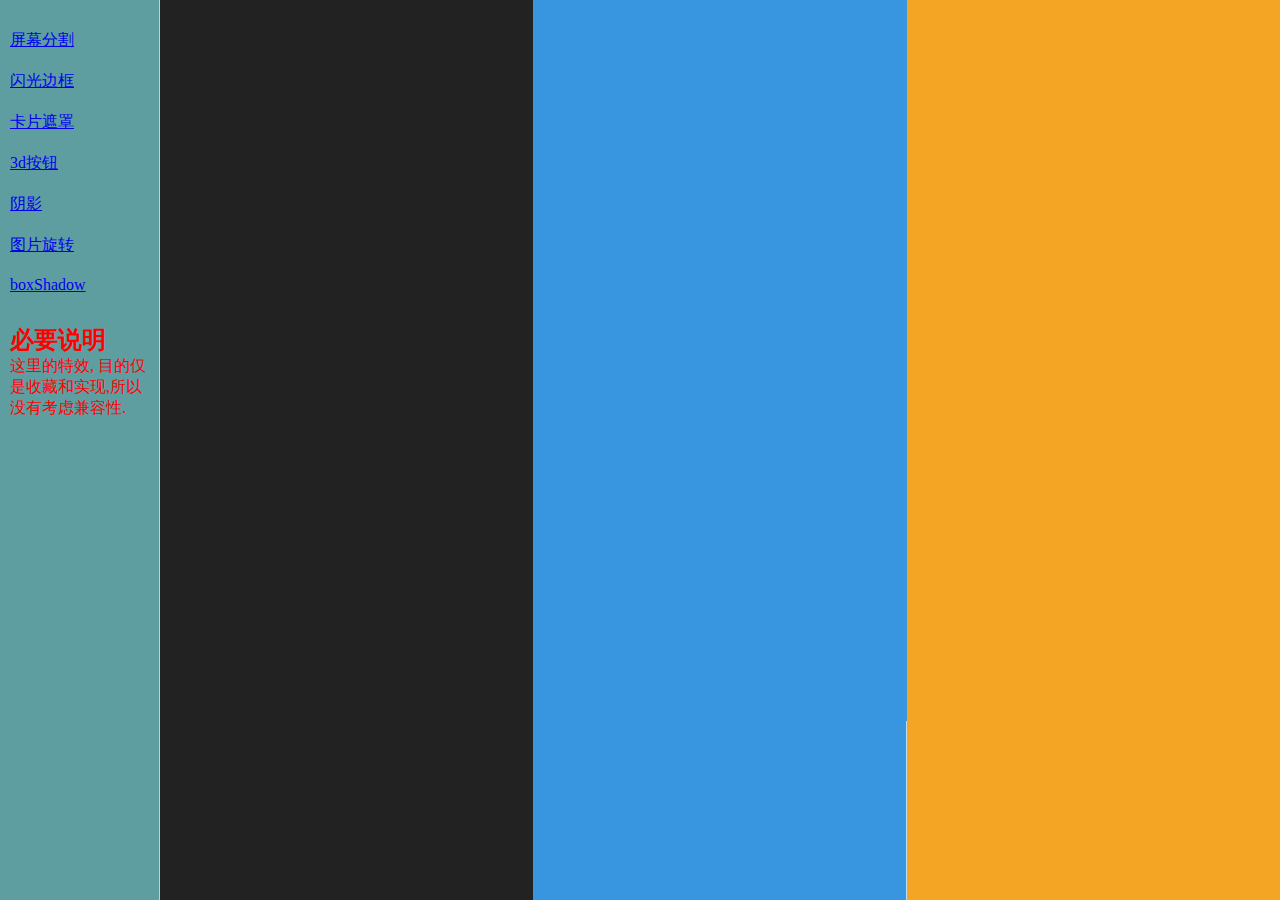
<file: index.html>
<!DOCTYPE html>
<html lang="en">
<head>
    <meta charset="UTF-8">
    <meta name="viewport" content="width=device-width, initial-scale=1.0">
    <meta http-equiv="X-UA-Compatible" content="ie=edge">
    <title>css effects</title>
    <style>
        *{
            padding: 0;
            border: 0;
            margin: 0;
            box-sizing: border-box;
        }
        body{           
            width: 100vw;
            height: 100vh;   
        }
        nav{
            padding: 20px 0;
        }
        nav li{
            padding: 10px 0;
        }
        .left{
            width: 160px;
            padding:0 10px;
            height: 100%;
            border-right: 1px solid #ccc;
            background-color: cadetblue;
            float: left;
        }
        iframe{
            width: calc(100% - 160px);
            height: 100%;
            float: left;
        }
        .comment{
            color: red;
        }
    </style>
</head>
<body>
    <div class="left">
        <nav>
            <ul>
                <li>
                    <a href="#splitScreen" data-href="./splitScreen.html">屏幕分割</a>
                </li>
                <li>
                    <a href="#creativeButton" data-href="./creativeButton.html">闪光边框</a>
                </li>
                <li>
                    <a href="#cssCard" data-href="./cssCard.html">卡片遮罩</a>
                </li>
                <li>
                    <a href="#flipButton" data-href="./flipButton.html">3d按钮</a>
                </li>
                <li>
                    <a href="#glowingIcon" data-href="./glowingIcon.html">阴影</a>
                </li>
                <li>
                    <a href="#rotateImg" data-href="./rotateImg.html">图片旋转</a>
                </li>
                <li>
                    <a href="#serviceBox" data-href="./serviceBox.html">boxShadow</a>
                </li>
            </ul>
        </nav>
        <div class="comment">
            <h2>必要说明</h2>
            <p>这里的特效, 目的仅是收藏和实现,所以没有考虑兼容性.</p>
        </div>
    </div>
    <iframe src="./splitScreen.html" frameborder="0"></iframe>

    <script>
        function relocateIframe() {
            var iframe = document.body.querySelector("iframe");
            var hash = location.hash || "#splitScreen";
            var tagA = document.querySelector('a[href="' + hash + '"]');
            var srcUrl = tagA.getAttribute("data-href");
            iframe.src = srcUrl;
        }

        relocateIframe();
        window.onhashchange = function () {
            relocateIframe();
        }
    </script>
</body>
</html>
</file>
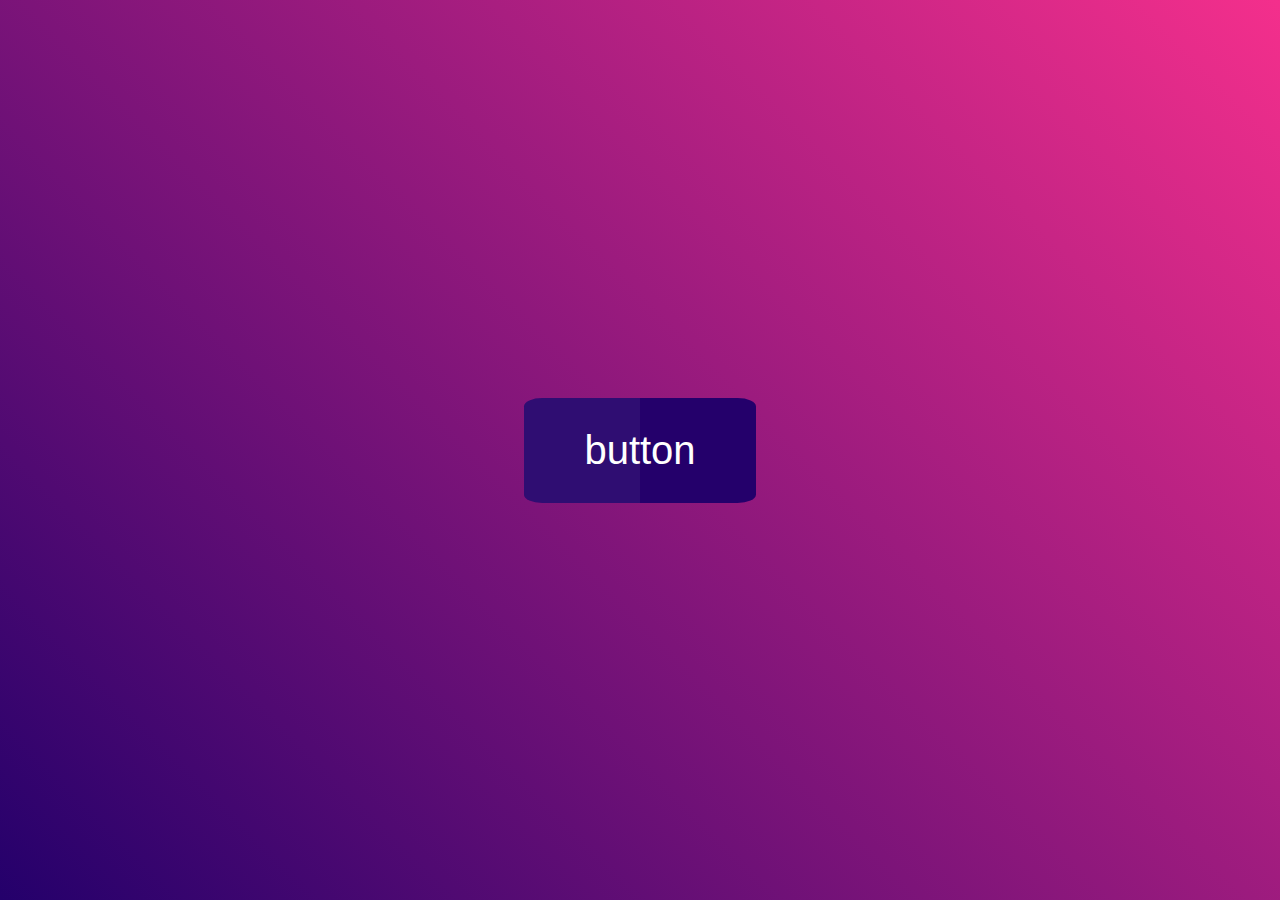
<file: creativeButton.html>
<!DOCTYPE html>
<html lang="en">
<head>
    <meta charset="UTF-8">
    <meta name="viewport" content="width=device-width, initial-scale=1.0">
    <meta http-equiv="X-UA-Compatible" content="ie=edge">
    <title>creative button</title>
    <link rel="stylesheet" href="./src/creativeButton.css">
</head>
<body>
    <button class="creative-button">
        <span class="border"></span>
        <span class="border"></span>
        <span class="border"></span>
        <span class="border"></span>
        <span>button</span>
    </button>
</body>
</html>
</file>
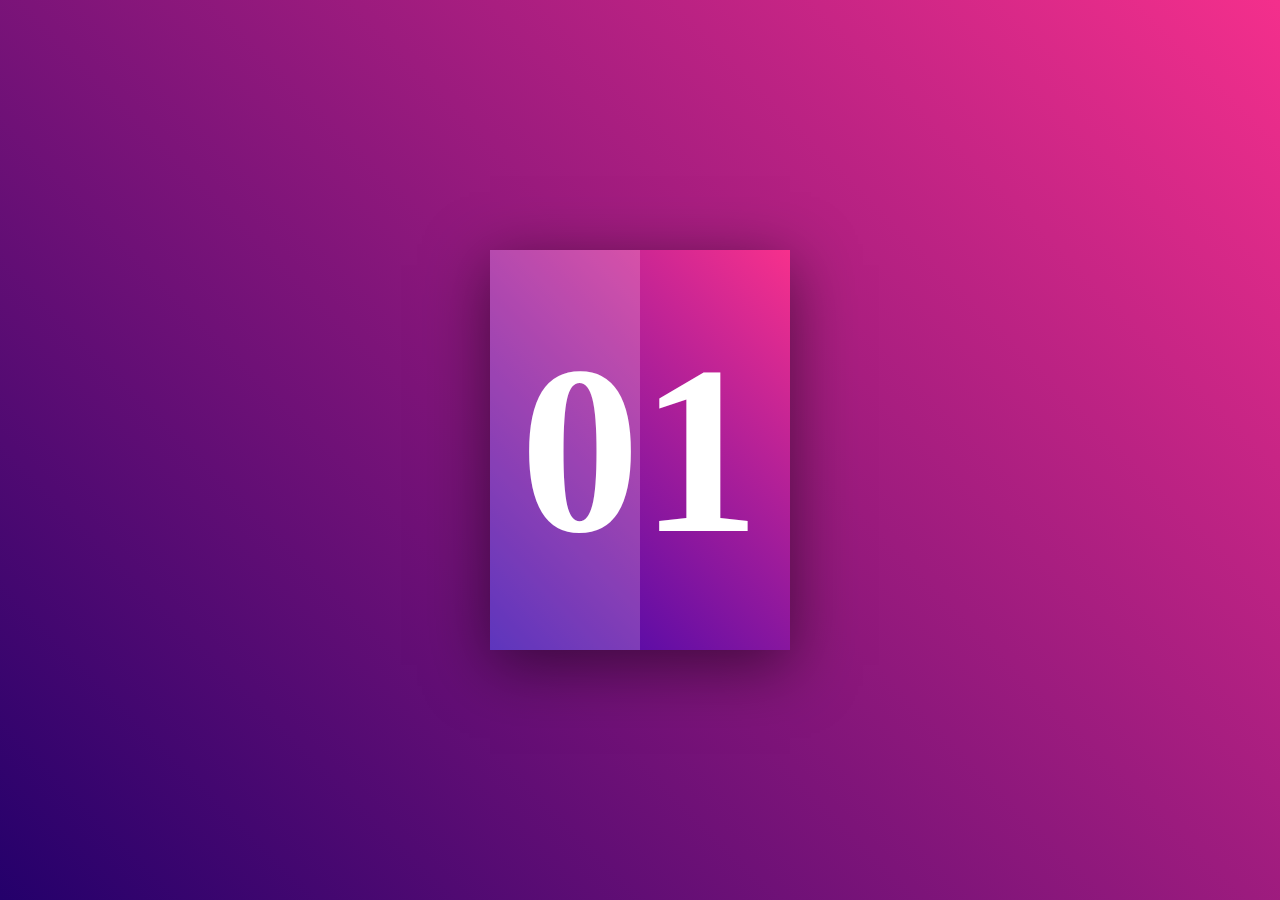
<file: cssCard.html>
<!DOCTYPE html>
<html lang="en">
<head>
    <meta charset="UTF-8">
    <meta name="viewport" content="width=device-width, initial-scale=1.0">
    <meta http-equiv="X-UA-Compatible" content="ie=edge">
    <title>Document</title>
    <link rel="stylesheet" href="./src/cssCard.css">
</head>
<body>
    <div class="container">
        <div class="card">
            <div class="face face1">
                <div class="content">
                    <h2>This is a fake text</h2>
                    <p>aasdshfihdsguhudigfhdshf adshus sdagfydsg fsdfkkfjig sfsdhgiudsfuh iu hfihdsguhudigf sguhusdagfydsg fsdfkkfjig sfsdhgiudsfuh iu hfihdsguhu sg fsdfkk digfhdshf adshus sdagfydsg fsdfkkfjig sfsdhgiudsfuh iu hfihdsguhudigf sguhusdagfydsg fsdfkkfjig sfsdhgiudsfuh iu
                    hfihdsguhu sg fsdf hdshf adshus sdagfydsg fsdfkkfjig sfsdhgiudsfuh iu hfihdsguhudigf sguhusdagfydsg fsdfkkfjig sfsdhgiudsfuh iu
                    hfihd</p>
                </div>
            </div>
            <div class="face face2">
               <h2>01</h2>
            </div>
        </div>
    </div>
</body>
</html>
</file>
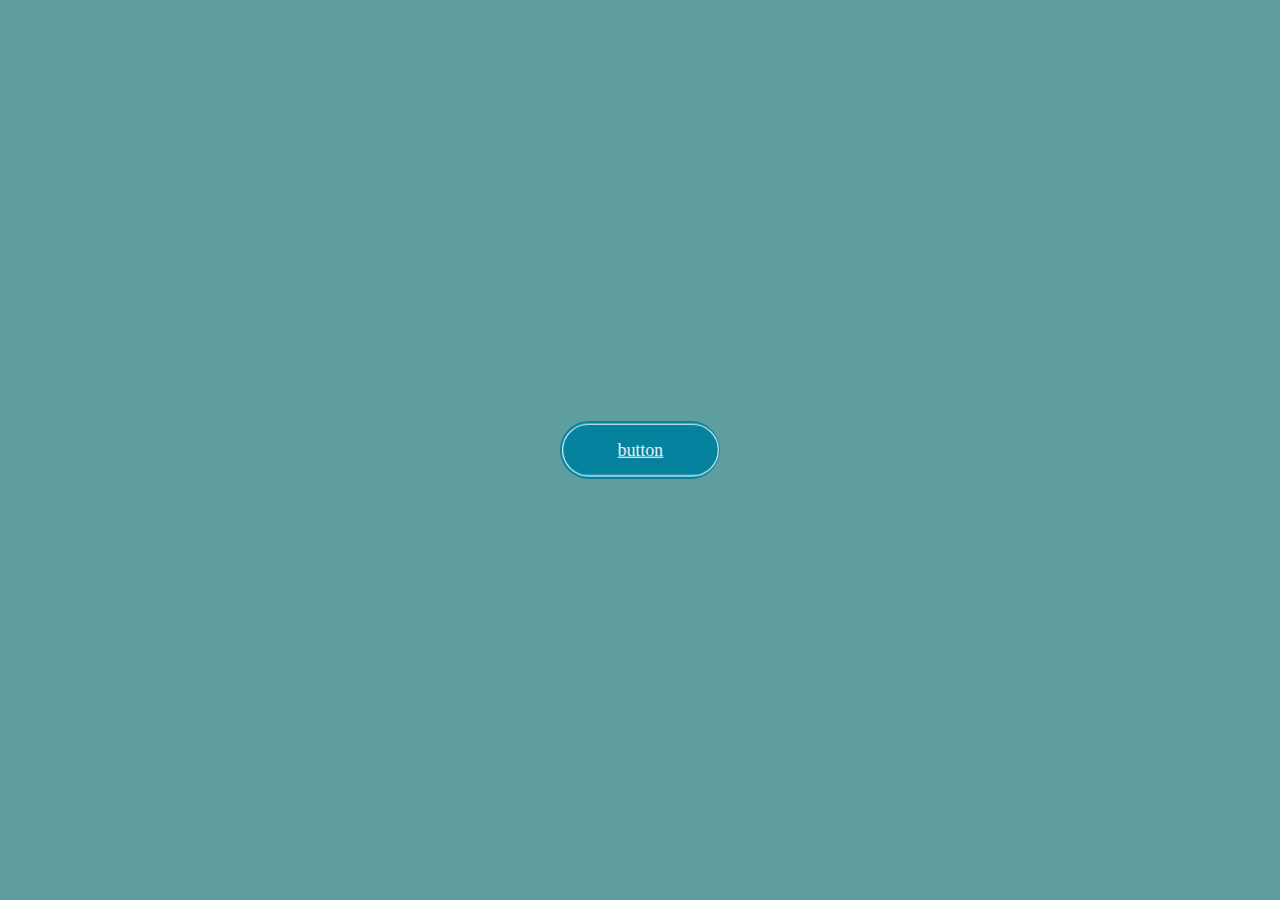
<file: flipButton.html>
<!DOCTYPE html>
<html lang="en">
<head>
    <meta charset="UTF-8">
    <meta name="viewport" content="width=device-width, initial-scale=1.0">
    <meta http-equiv="X-UA-Compatible" content="ie=edge">
    <title>Document</title>
    <link rel="stylesheet" href="./src/flipButton.css">
</head>
<body>
    <a href="">
        <span>button</span>
    </a>
</body>
</html>
</file>
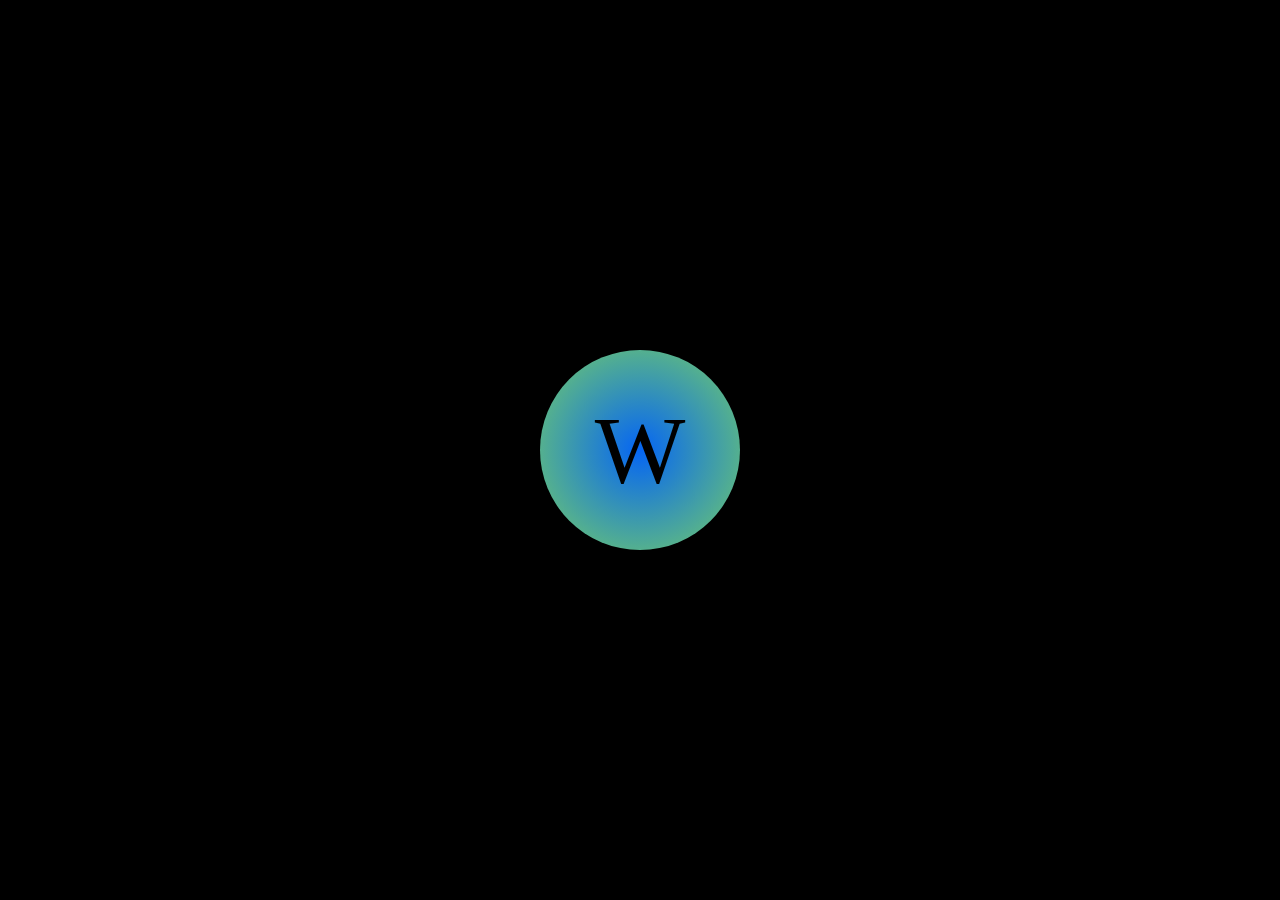
<file: glowingIcon.html>
<!DOCTYPE html>
<html lang="en">
<head>
    <meta charset="UTF-8">
    <meta name="viewport" content="width=device-width, initial-scale=1.0">
    <meta http-equiv="X-UA-Compatible" content="ie=edge">
    <title>Document</title>
    <link rel="stylesheet" href="./src/glowingIcon.css">
</head>
<body>
    <div class="icon-box">
        <div class="icon">W</div>
    </div>
</body>
</html>
</file>
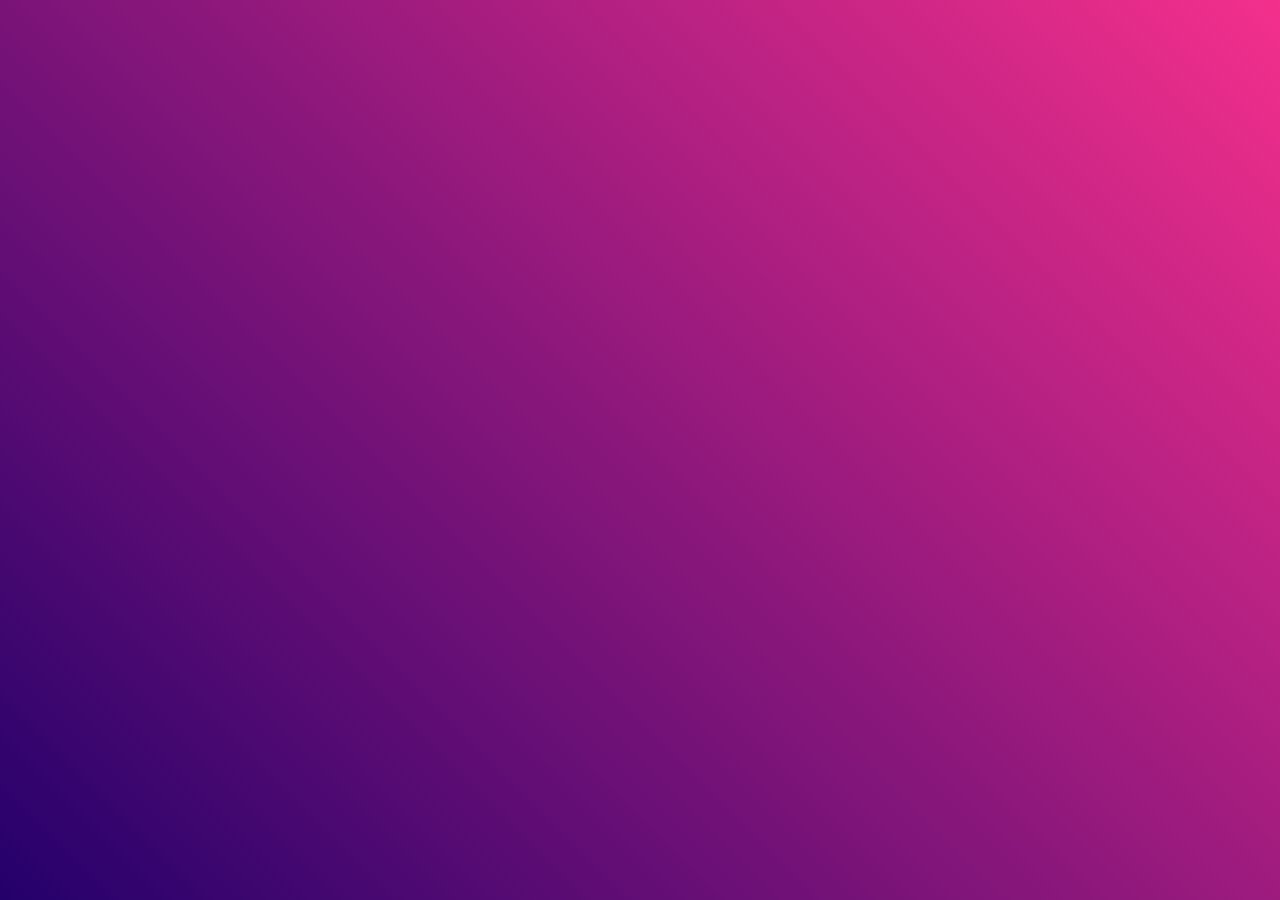
<file: rotateImg.html>
<!DOCTYPE html>
<html lang="en">
<head>
    <meta charset="UTF-8">
    <meta name="viewport" content="width=device-width, initial-scale=1.0">
    <meta http-equiv="X-UA-Compatible" content="ie=edge">
    <title>rotate img</title>
    <link rel="stylesheet" href="./src/rotateImg.css">
</head>
<body>
    <div class="content">
        <div class="slide"></div>
        <div class="slide"></div>
    </div>
</body>
</html>
</file>
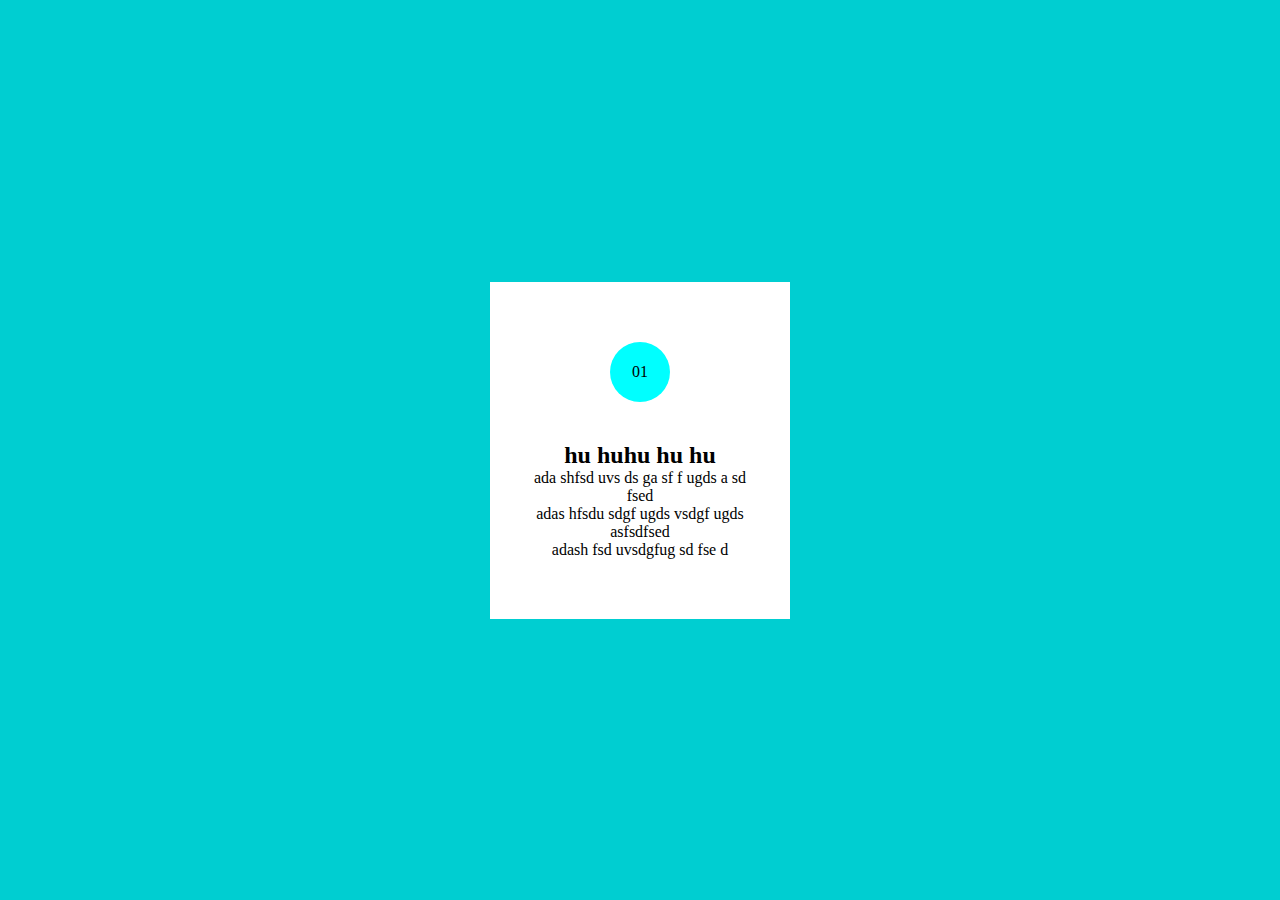
<file: serviceBox.html>
<!DOCTYPE html>
<html lang="en">
<head>
    <meta charset="UTF-8">
    <meta name="viewport" content="width=device-width, initial-scale=1.0">
    <meta http-equiv="X-UA-Compatible" content="ie=edge">
    <title>service box</title>
    <link rel="stylesheet" href="./src/serviceBox.css">
</head>
<body>
    <div class="card">
        <div class="order">01</div>
        <div class="part">
            <h2>hu huhu hu hu</h2>
            <p>ada shfsd uvs ds ga sf f ugds a sd  fsed</p>
            <p>adas hfsdu sdgf ugds vsdgf ugds asfsdfsed</p>
            <p>adash fsd uvsdgfug sd fse d</p>
        </div>
    </div>
</body>
</html>
</file>
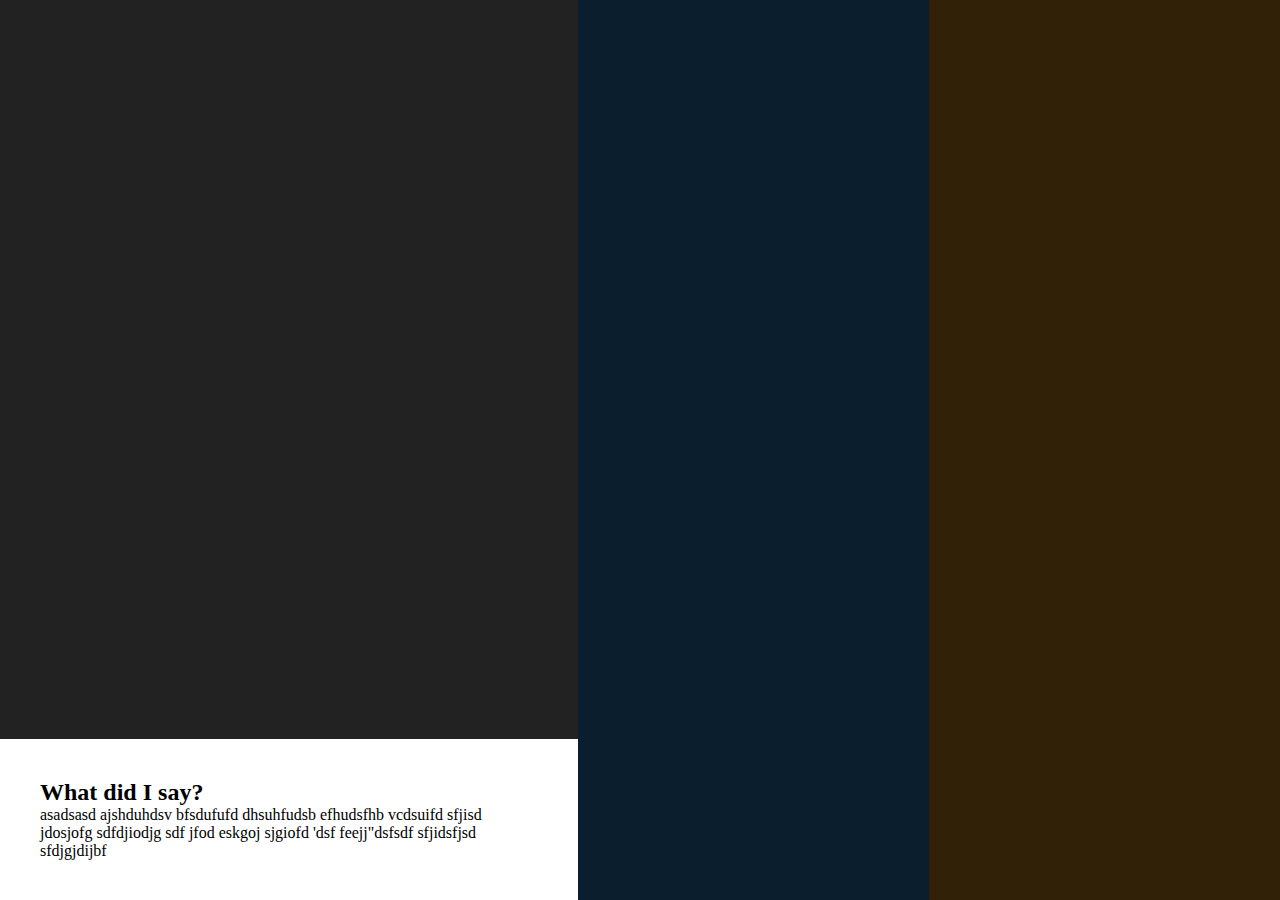
<file: splitScreen.html>
<!DOCTYPE html>
<html lang="en">
<head>
    <meta charset="UTF-8">
    <meta name="viewport" content="width=device-width, initial-scale=1.0">
    <meta http-equiv="X-UA-Compatible" content="ie=edge">
    <title>title</title>
    <link rel="stylesheet" href="./src/splitScreen.css">
</head>
<body>
    <section>
        <div class="screen">
            <div class="content">
                <h2>What did I say?</h2>
                <p>asadsasd ajshduhdsv bfsdufufd dhsuhfudsb efhudsfhb vcdsuifd sfjisd jdosjofg sdfdjiodjg sdf jfod eskgoj sjgiofd 'dsf feejj"dsfsdf 
                    sfjidsfjsd sfdjgjdijbf
                </p>
            </div>
        </div>
        <div class="screen">
            <div class="content">
                <h2>What did I say?</h2>
                <p>asadsasd ajshduhdsv bfsdufufd dhsuhfudsb efhudsfhb vcdsuifd sfjisd jdosjofg sdfdjiodjg sdf jfod eskgoj sjgiofd
                    'dsf feejj"dsfsdf
                    sfjidsfjsd sfdjgjdijbf
                </p>
            </div>
        </div>
        <div class="screen">
            <div class="content">
                <h2>What did I say?</h2>
                <p>asadsasd ajshduhdsv bfsdufufd dhsuhfudsb efhudsfhb vcdsuifd sfjisd jdosjofg sdfdjiodjg sdf jfod eskgoj sjgiofd
                    'dsf feejj"dsfsdf
                    sfjidsfjsd sfdjgjdijbf
                </p>
            </div>
        </div>
    </section>
</body>
</html>
</file>
<file: src/creativeButton.css>
* {
    border: 0;
    padding: 0;
    margin: 0;
    box-sizing: border-box;
}


body {
    display: flex;
    justify-content: center;
    align-items: center;
    min-height: 100vh;
    background-image: linear-gradient(45deg, #24006b, #f42f8c);
}

.creative-button {
    padding: 30px 60px;
    border-radius: 8%;
    background-color: #24006b;
    color: white;
    font-size: 40px;
    position: relative;
    overflow: hidden;
    outline: 0;
}

.creative-button::before {
    content: "";
    position: absolute;
    top: 0px;
    left: 0px;
    bottom: 0px;
    width: 50%;
    background-color: rgba(255, 255, 255, 0.05)
}

.creative-button .border {
    position: absolute;

}

@keyframes rightward {
    0% {
        transform: translateX(-100%);
    }

    100% {
        transform: translateX(100%);
    }
}

@keyframes downward {
    0% {
        transform: translateY(-100%);
    }

    100% {
        transform: translateY(100%);
    }
}

@keyframes leftward {
    0% {
        transform: translateX(100%);
    }

    100% {
        transform: translateX(-100%);
    }
}

@keyframes upward {
    0% {
        transform: translateY(100%);
    }

    100% {
        transform: translateY(-100%);
    }
}

.creative-button .border:nth-child(1) {
    width: 100%;
    height: 2px;
    top: 0;
    left: 0;
    background-image: linear-gradient(to right, #0c002b, #1779ff, #0c002b);
    transform: translateX(-100%);
    animation: rightward 2s ease-in infinite;
}

.creative-button .border:nth-child(2) {
    width: 2px;
    height: 100%;
    top: 0;
    right: 0;
    background-image: linear-gradient(to bottom, #0c002b, #1779ff, #0c002b);
    transform: translateY(-100%);
    animation: downward 2s ease-in infinite 2s;
}

.creative-button .border:nth-child(3) {
    width: 100%;
    height: 2px;
    bottom: 0;
    left: 0;
    background-image: linear-gradient(to right, #0c002b, #1779ff, #0c002b);
    transform: translateX(100%);
    animation: leftward 2s ease-in infinite 4s;
}

.creative-button .border:nth-child(4) {
    width: 2px;
    height: 100%;
    top: 0;
    left: 0;
    background-image: linear-gradient(to bottom, #0c002b, #1779ff, #0c002b);
    transform: translateY(100%);
    animation: upward 2s ease-in infinite 6s;
}
</file>
<file: src/cssCard.css>
* {
    border: 0;
    padding: 0;
    margin: 0;
    box-sizing: border-box;
}


body {
    display: flex;
    justify-content: center;
    align-items: center;
    min-height: 100vh;
    background-image: linear-gradient(45deg, #24006b, #f42f8c);
}

.container {
    width: 100vw;
    height: 100vh;
    display: flex;
    align-items: center;
    justify-content: center;
}

.container .card {
    cursor: pointer;
    position: relative;
    width: 300px;
    height: 400px;
    background: #fff;
    box-shadow: 0 15px 60px rgba(0, 0, 0, 0.5);
}

.container .card .face {
    position: absolute;
    width: 100%;
    height: 100%;
    bottom: 0;
    left: 0;
    display: flex;
    justify-content: center;
    align-items: center;

}

.container .card .face.face1 {
    padding: 0 10px;
    word-break: break-all;

}

.container .card .face.face2:before {
    content: "";
    width: 50%;
    height: 100%;
    position: absolute;
    bottom: 0;
    left: 0;
    display: block;
    background: rgba(255, 255, 255, .2);
}


.container .card .face.face2 {
    background: #111;
    transition: 0.5s all ease;
    font-size: 10em;
    color: white;
    background-image: linear-gradient(45deg, #3503ad, #f7308c);
}

.container .card:hover .face.face2 {
    height: 40px;
    font-size: 1em;
}
</file>
<file: src/flipButton.css>
* {
    border: 0;
    padding: 0;
    margin: 0;
    box-sizing: border-box;
}

body {
    min-height: 100vh;
    display: flex;
    align-items: center;
    justify-content: center;
    background: cadetblue;
}

a {
    position: relative;
    padding: 20px 60px;
    border-radius: 30px;
    display: block;
    background-color: #05829e;
    color: #fff;
    transform-style: preserve-3d;
    transition: 2s ease-in-out;
}

a span {
    display: block;
    transform: perspective(1000px) translateZ(100px);
    transform-style: preserve-3d;
}

a::before {
    content: "";
    position: absolute;
    top: 4px;
    left: 6px;
    right: 6px;
    bottom: 4px;
    display: block;
    border: 1px solid #fff;
    border-radius: 30px;
    transform-style: preserve-3d;
    transform: perspective(1000px) translateZ(50px);
}

a:hover {
    transform: rotateX(360deg);
}
</file>
<file: src/glowingIcon.css>
* {
    border: 0;
    padding: 0;
    margin: 0;
    box-sizing: border-box;
}

body {
    min-height: 100vh;
    display: flex;
    align-items: center;
    justify-content: center;
    background-color: black;
}

.icon-box {
    width: 200px;
    height: 200px;
    border-radius: 100%;
    cursor: pointer;
    background-image: radial-gradient(circle, #0565f4, #75cf65);
    transition: 0.5s all ease;
    display: flex;
    align-items: center;
    justify-content: center;
    font-size: 6em;
}

.icon-box:hover {
    font-size: 8em;
    box-shadow: 0 0 82px 10px #75cf65;
    color: white;
}
</file>
<file: src/rotateImg.css>
* {
    border: 0;
    padding: 0;
    margin: 0;
    box-sizing: border-box;
}


body {
    display: flex;
    justify-content: center;
    align-items: center;
    min-height: 100vh;
    background-image: linear-gradient(45deg, #24006b, #f42f8c);
}

.content {
    width: 400px;
    height: 400px;
    position: relative;
    perspective: 1000px;
    transform-style: preserve-3d;
}


@keyframes rotate {
    from {
        transform: rotateY(90deg);
    }

    50%, 100% {
        transform: rotateY(270deg)
    }
}

.slide {
    width: 100%;
    height: 100%;
    position: absolute;
    top: 0;
    left: 0;
    background: white;
    transform: rotateY(90deg);
    animation: rotate 10s ease-in infinite;
}

.slide:nth-child(2) {
    background: black;
    animation-delay: 5s;
}
</file>
<file: src/serviceBox.css>
* {
    border: 0;
    padding: 0;
    margin: 0;
    box-sizing: border-box;
}

body {
    min-height: 100vh;
    display: flex;
    align-items: center;
    justify-content: center;
    background: darkturquoise;
}

.card {
    width: 300px;
    padding: 60px 40px;
    background: white;
    text-align: center;
    overflow: hidden;
}

.card .order {
    width: 60px;
    height: 60px;
    border-radius: 50%;
    margin: 0 auto;
    margin-bottom: 40px;
    display: flex;
    align-items: center;
    justify-content: center;
    background-color: aqua;
    transition: 1s ease all ;
}

.card:hover .order {
    box-shadow: 0 0 0 220px aqua;
}
</file>
<file: src/splitScreen.css>
* {
    border: 0;
    padding: 0;
    margin: 0;
}


section {
    position: relative;
    height: 100vh;
    display: flex;
    background: #000;
}

section .screen {
    /* if not set flex-basis, flex-grow does not has any effect */
    flex-basis: 200px;
    position: relative;
    display: flex;
    justify-content: flex-end;
    align-items: flex-end;
    flex-grow: 2;
    overflow: hidden;
    transition: .6s all ease-in-out;
    cursor: pointer;
}

section .screen:nth-child(1) {
    background: #222;
}

section .screen:nth-child(2) {
    background: #3895df;
}

section .screen:nth-child(3) {
    background: #f4a524;
}

section .screen .content {
    padding: 40px;
    background: white;
    transition: .5s all ease;

    box-sizing: border-box;
    transform: translateX(100%);
}

section:hover .screen {

    opacity: 0.2;
}

section .screen:hover {
    flex-grow: 5;
    opacity: 1;
}

section .screen:hover .content {
    transform: translateX(0);
    transition-delay: .3s;
}
</file>
